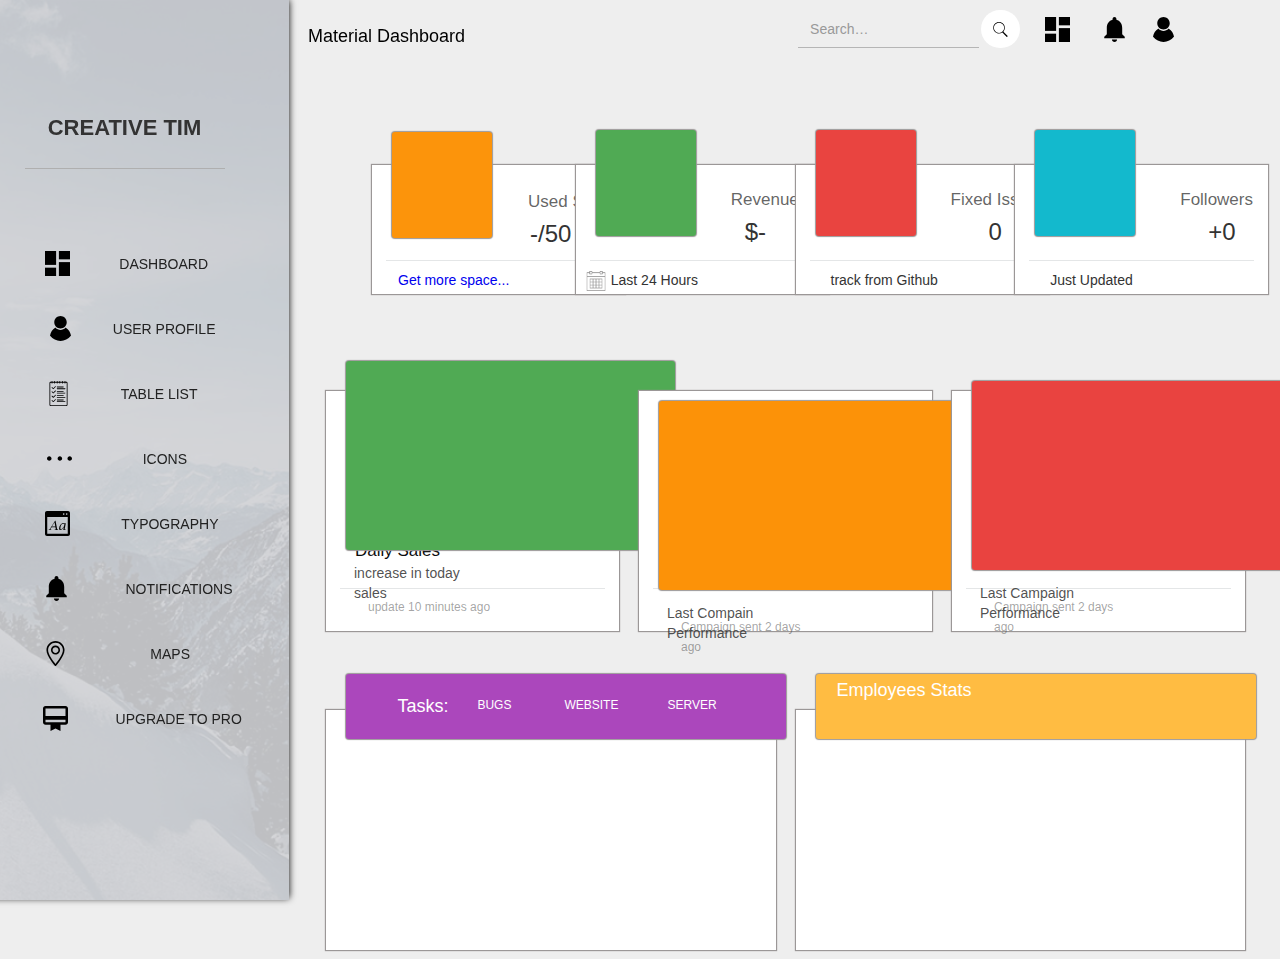
<file: index.html>
<!DOCTYPE html>
<!--  This site was created in Webflow. http://www.webflow.com  -->
<!--  Last Published: Thu Jul 12 2018 14:29:15 GMT+0000 (UTC)  -->
<html data-wf-page="5b44975a121900d828404466" data-wf-site="5b44975a12190017e9404465">
<head>
  <meta charset="utf-8">
  <title>Educator Dashborad Design(Umer)</title>
  <meta content="width=device-width, initial-scale=1" name="viewport">
  <meta content="Webflow" name="generator">
  <link href="css/normalize.css" rel="stylesheet" type="text/css">
  <link href="css/webflow.css" rel="stylesheet" type="text/css">
  <link href="css/educator-dashborad-design-umer.webflow.css" rel="stylesheet" type="text/css">
  <!-- [if lt IE 9]><script src="https://cdnjs.cloudflare.com/ajax/libs/html5shiv/3.7.3/html5shiv.min.js" type="text/javascript"></script><![endif] -->
  <script type="text/javascript">!function(o,c){var n=c.documentElement,t=" w-mod-";n.className+=t+"js",("ontouchstart"in o||o.DocumentTouch&&c instanceof DocumentTouch)&&(n.className+=t+"touch")}(window,document);</script>
  <link href="https://daks2k3a4ib2z.cloudfront.net/img/favicon.ico" rel="shortcut icon" type="image/x-icon">
  <link href="https://daks2k3a4ib2z.cloudfront.net/img/webclip.png" rel="apple-touch-icon">
</head>
<body class="body">
  <div data-collapse="medium" data-animation="default" data-duration="400" class="leftnavigation w-nav">
    <div class="div-block-9"></div>
    <div class="leftnavigation_container w-container">
      <div class="logo">
        <h1 class="heading">CREATIVE TIM</h1>
      </div>
      <div class="seperating_line"></div>
      <div class="leftnavigation_buttons">
        <div data-w-id="003eef98-09ac-cbaa-d7d0-0346cdd03b67" class="side-bar-naigation-button"><img src="images/565489.svg" width="25" height="25" class="image-9"><a href="#" data-w-id="3d31cf3d-5192-2024-0361-334b8a10713e" class="nav-link-2 w-nav-link">DASHBOARD</a></div>
        <div data-w-id="cab8a29b-97dd-ba0a-bc3d-603a0d245304" class="side-bar-naigation-button"><img src="images/44948.svg" width="25" height="25"><a href="#" data-w-id="cab8a29b-97dd-ba0a-bc3d-603a0d245306" class="nav-link-3 w-nav-link">USER PROFILE</a></div>
        <div data-w-id="a4c5a3f2-cc87-98c5-32f5-cec0be4a3feb" class="side-bar-naigation-button"><img src="images/114902.svg" width="25" height="25"><a href="#" data-w-id="a4c5a3f2-cc87-98c5-32f5-cec0be4a3fed" class="nav-link-4 w-nav-link">TABLE LIST</a></div>
        <div data-w-id="94018db4-81e0-d4cf-21c2-9dd5ea276432" class="side-bar-naigation-button"><img src="images/54076.svg" width="25" height="25" class="image-8"><a href="#" data-w-id="94018db4-81e0-d4cf-21c2-9dd5ea276434" class="nav-link w-nav-link">ICONS</a></div>
        <div data-w-id="cfb6ee51-7edb-85c4-9bc4-01d40a501506" class="side-bar-naigation-button"><img src="images/32159.svg" width="25" height="25"><a href="#" data-w-id="cfb6ee51-7edb-85c4-9bc4-01d40a501508" class="nav-link-5 w-nav-link">TYPOGRAPHY</a></div>
        <div data-w-id="76305f79-6208-3d34-b6dd-ab96241b88cf" class="side-bar-naigation-button"><img src="images/565422.svg" width="25" height="25"><a href="#" data-w-id="76305f79-6208-3d34-b6dd-ab96241b88d1" class="nav-link-7 w-nav-link">NOTIFICATIONS</a></div>
        <div data-w-id="63e21926-00b2-0eca-ebd3-04da38fa7f2f" class="side-bar-naigation-button"><img src="images/446075.svg" width="25" height="25"><a href="#" data-w-id="63e21926-00b2-0eca-ebd3-04da38fa7f31" class="nav-link-6 w-nav-link">MAPS</a></div>
        <div data-w-id="252ae5aa-5aac-d26a-d093-668013f6e9ce" class="side-bar-naigation-button"><img src="images/565479.svg" width="25" height="25"><a href="#" data-w-id="252ae5aa-5aac-d26a-d093-668013f6e9d0" class="nav-link-8 w-nav-link">UPGRADE TO PRO</a></div>
      </div>
    </div>
  </div>
  <div data-collapse="medium" data-animation="default" data-duration="400" class="navbar-2 w-nav">
    <div class="container-2 w-container"><a href="#" class="link-3">Material Dashboard</a>
      <div class="div-block-10">
        <form action="/search" class="search-2 w-form"><input type="search" class="search-input-2 w-input" maxlength="256" name="query" placeholder="Search…" id="search" required=""><input type="submit" value="          " class="search-button-2 w-button"></form>
        <div class="w-nav-button">
          <div class="w-icon-nav-menu"></div>
        </div>
        <nav role="navigation" class="nav-menu-2 w-nav-menu">
          <div class="div-block-11"><img src="images/565489.svg" width="25" height="25" class="image-12"><img src="images/565422.svg" width="25" height="25" class="image-11"><img src="images/44948.svg" width="25" height="25" class="image-13"></div>
        </nav>
      </div>
    </div>
  </div>
  <div class="section-2">
    <div class="row-2 w-row">
      <div class="column w-col w-col-3">
        <div class="div-block-14">
          <div class="div-block-15"></div><a href="#" class="link-4">Get more space...</a>
          <div class="usedspace_text">Used Space</div>
          <div class="text-block-2">-/50 GB</div>
          <div class="div-block-16"></div>
        </div>
      </div>
      <div class="w-col w-col-3">
        <div>
          <div class="revenue_div_block">
            <div class="div-block-15"></div>
            <div class="revenue_text">Revenue</div>
            <div class="dollar">$-</div>
            <div class="green-box"></div>
            <div class="text-block-3">Last 24 Hours</div><img src="images/calendar.png" width="20" height="20" class="image-14"></div>
        </div>
      </div>
      <div class="w-col w-col-3">
        <div>
          <div class="fixedissue_div_block">
            <div class="div-block-15"></div>
            <div class="revenue_text-copy">Fixed Issues</div>
            <div class="total_issues">0</div>
            <div class="red-box"></div>
            <div class="text-block-3">track from Github</div>
          </div>
        </div>
      </div>
      <div class="w-col w-col-3">
        <div>
          <div class="followers_div_block">
            <div class="div-block-15"></div>
            <div class="followers_text">Followers</div>
            <div class="total_issues">+0</div>
            <div class="blue-box"></div>
            <div class="text-block-3">Just Updated</div>
          </div>
        </div>
      </div>
    </div>
  </div>
  <div class="section-3">
    <div class="row-3 w-row">
      <div class="column-2 w-col w-col-4">
        <div class="daily_sales_graph_div">
          <div class="dailysales_horizonatl_line"></div>
          <div class="dailysales_text">Daily Sales</div>
          <div class="dailysale_updatetext7">update 10 minutes ago</div>
          <div class="dailysales_text_detail">increase in today sales</div>
          <div class="daily_graphy"></div>
        </div>
      </div>
      <div class="column-3 w-col w-col-4">
        <div class="daily_sales_graph_div">
          <div class="dailysales_horizonatl_line"></div>
          <div class="emailsubscription_text">Email Subscriptions</div>
          <div class="emailsubscription_updatetext">Campaign sent 2 days ago</div>
          <div class="dailysales_text_detail">Last Compain Performance</div>
          <div class="emailsubscription_graph"></div>
        </div>
      </div>
      <div class="column-4 w-col w-col-4">
        <div class="daily_sales_graph_div">
          <div class="dailysales_horizonatl_line"></div>
          <div class="completedtask_text">Completed Tasks</div>
          <div class="emailsubscription_updatetext">Campaign sent 2 days ago</div>
          <div class="completedtask_text_detail">Last Campaign Performance</div>
          <div class="completedtask_graph"></div>
        </div>
      </div>
    </div>
  </div>
  <div class="section-4">
    <div class="row-4 w-row">
      <div class="column-5 w-col w-col-6">
        <div class="task_deatil_div">
          <div class="task_deatil_bar">
            <h4 class="heading-3">Tasks:</h4>
            <div class="div-block-17"><a href="#" class="link-5 w-button">BUGS</a><a href="#" class="link-6 w-button">WEBSITE</a><a href="#" class="link-7 w-button">SERVER</a></div>
          </div>
        </div>
      </div>
      <div class="column-6 w-col w-col-6">
        <div class="employstats_detail">
          <div class="employstats_bar">
            <h4 class="heading-2">Employees Stats</h4>
          </div>
        </div>
      </div>
    </div>
  </div>
  <script src="https://code.jquery.com/jquery-3.3.1.min.js" type="text/javascript" integrity="sha256-FgpCb/KJQlLNfOu91ta32o/NMZxltwRo8QtmkMRdAu8=" crossorigin="anonymous"></script>
  <script src="js/webflow.js" type="text/javascript"></script>
  <!-- [if lte IE 9]><script src="https://cdnjs.cloudflare.com/ajax/libs/placeholders/3.0.2/placeholders.min.js"></script><![endif] -->
</body>
</html>
</file>
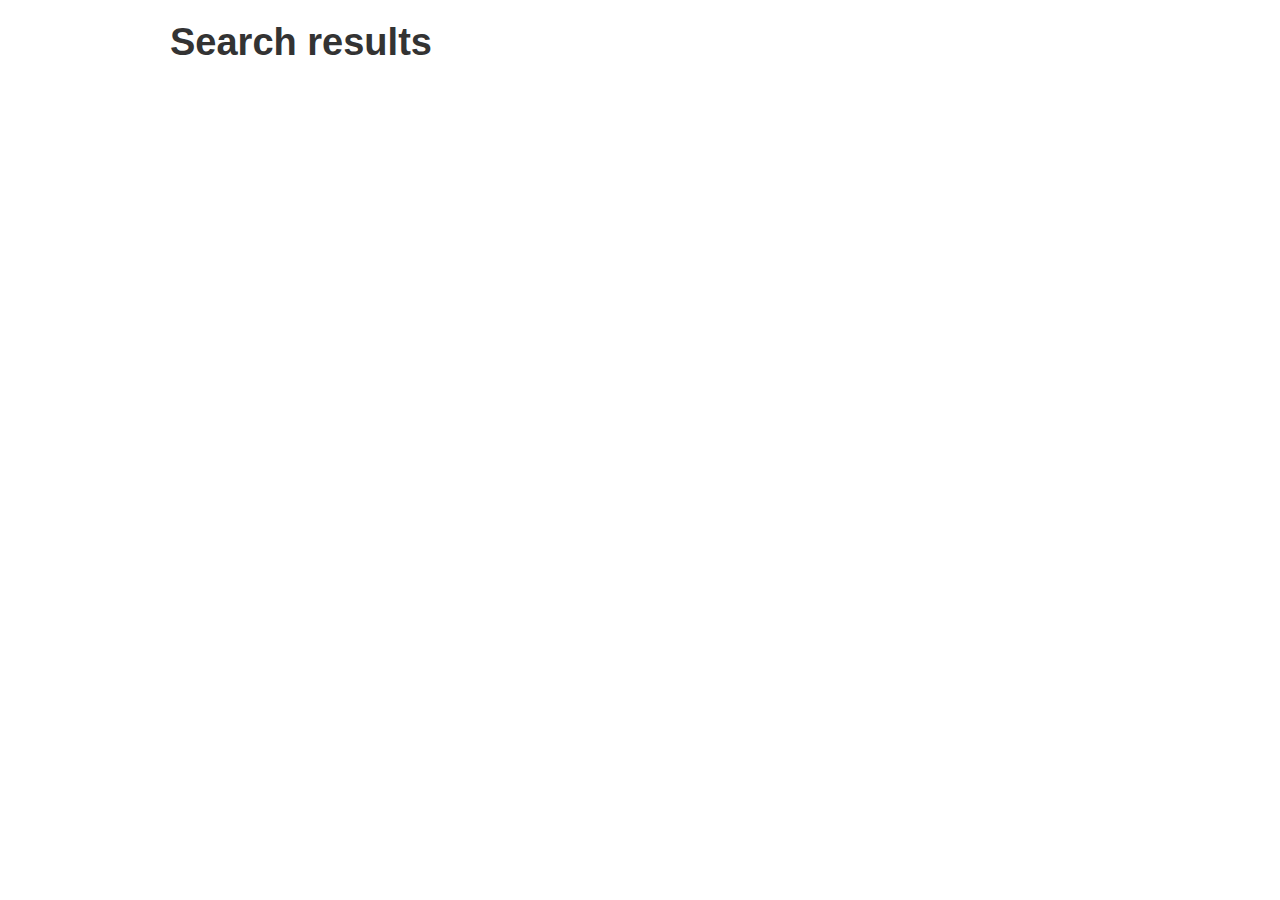
<file: search.html>
<!DOCTYPE html>
<!--  This site was created in Webflow. http://www.webflow.com  -->
<!--  Last Published: Thu Jul 12 2018 14:29:15 GMT+0000 (UTC)  -->
<html data-wf-page="5b44a07399b7881111d6e009" data-wf-site="5b44975a12190017e9404465">
<head>
  <meta charset="utf-8">
  <title>Search Results</title>
  <meta content="Search Results" property="og:title">
  <meta content="width=device-width, initial-scale=1" name="viewport">
  <meta content="Webflow" name="generator">
  <link href="css/normalize.css" rel="stylesheet" type="text/css">
  <link href="css/webflow.css" rel="stylesheet" type="text/css">
  <link href="css/educator-dashborad-design-umer.webflow.css" rel="stylesheet" type="text/css">
  <!-- [if lt IE 9]><script src="https://cdnjs.cloudflare.com/ajax/libs/html5shiv/3.7.3/html5shiv.min.js" type="text/javascript"></script><![endif] -->
  <script type="text/javascript">!function(o,c){var n=c.documentElement,t=" w-mod-";n.className+=t+"js",("ontouchstart"in o||o.DocumentTouch&&c instanceof DocumentTouch)&&(n.className+=t+"touch")}(window,document);</script>
  <link href="https://daks2k3a4ib2z.cloudfront.net/img/favicon.ico" rel="shortcut icon" type="image/x-icon">
  <link href="https://daks2k3a4ib2z.cloudfront.net/img/webclip.png" rel="apple-touch-icon">
</head>
<body>
  <div class="w-container">
    <h1>Search results</h1>
  </div>
  <script src="https://code.jquery.com/jquery-3.3.1.min.js" type="text/javascript" integrity="sha256-FgpCb/KJQlLNfOu91ta32o/NMZxltwRo8QtmkMRdAu8=" crossorigin="anonymous"></script>
  <script src="js/webflow.js" type="text/javascript"></script>
  <!-- [if lte IE 9]><script src="https://cdnjs.cloudflare.com/ajax/libs/placeholders/3.0.2/placeholders.min.js"></script><![endif] -->
</body>
</html>
</file>
<file: css/webflow.css>
@font-face {
  font-family: 'webflow-icons';
  src: url("[data-uri]") format('truetype');
  font-weight: normal;
  font-style: normal;
}
[class^="w-icon-"],
[class*=" w-icon-"] {
  /* use !important to prevent issues with browser extensions that change fonts */
  font-family: 'webflow-icons' !important;
  speak: none;
  font-style: normal;
  font-weight: normal;
  font-variant: normal;
  text-transform: none;
  line-height: 1;
  /* Better Font Rendering =========== */
  -webkit-font-smoothing: antialiased;
  -moz-osx-font-smoothing: grayscale;
}
.w-icon-slider-right:before {
  content: "\e600";
}
.w-icon-slider-left:before {
  content: "\e601";
}
.w-icon-nav-menu:before {
  content: "\e602";
}
.w-icon-arrow-down:before,
.w-icon-dropdown-toggle:before {
  content: "\e603";
}
.w-icon-file-upload-remove:before {
  content: "\e900";
}
* {
  -webkit-box-sizing: border-box;
  -moz-box-sizing: border-box;
  box-sizing: border-box;
}
html {
  height: 100%;
}
body {
  margin: 0;
  min-height: 100%;
  background-color: #fff;
  font-family: Arial, sans-serif;
  font-size: 14px;
  line-height: 20px;
  color: #333;
}
img {
  max-width: 100%;
  vertical-align: middle;
  display: inline-block;
}
html.w-mod-touch * {
  background-attachment: scroll !important;
}
.w-block {
  display: block;
}
.w-inline-block {
  max-width: 100%;
  display: inline-block;
}
.w-clearfix:before,
.w-clearfix:after {
  content: " ";
  display: table;
}
.w-clearfix:after {
  clear: both;
}
.w-hidden {
  display: none;
}
.w-button {
  display: inline-block;
  padding: 9px 15px;
  background-color: #3898EC;
  color: white;
  border: 0;
  line-height: inherit;
  text-decoration: none;
  cursor: pointer;
  border-radius: 0;
}
input.w-button {
  -webkit-appearance: button;
}
html[data-w-dynpage] [data-w-cloak] {
  color: transparent !important;
}
.w-webflow-badge,
.w-webflow-badge * {
  position: static;
  left: auto;
  top: auto;
  right: auto;
  bottom: auto;
  z-index: auto;
  display: block;
  visibility: visible;
  overflow: visible;
  overflow-x: visible;
  overflow-y: visible;
  box-sizing: border-box;
  width: auto;
  height: auto;
  max-height: none;
  max-width: none;
  min-height: 0;
  min-width: 0;
  margin: 0;
  padding: 0;
  float: none;
  clear: none;
  border: 0 none transparent;
  border-radius: 0;
  background: none;
  background-image: none;
  background-position: 0% 0%;
  background-size: auto auto;
  background-repeat: repeat;
  background-origin: padding-box;
  background-clip: border-box;
  background-attachment: scroll;
  background-color: transparent;
  box-shadow: none;
  opacity: 1.0;
  transform: none;
  transition: none;
  direction: ltr;
  font-family: inherit;
  font-weight: inherit;
  color: inherit;
  font-size: inherit;
  line-height: inherit;
  font-style: inherit;
  font-variant: inherit;
  text-align: inherit;
  letter-spacing: inherit;
  text-decoration: inherit;
  text-indent: 0;
  text-transform: inherit;
  list-style-type: disc;
  text-shadow: none;
  font-smoothing: auto;
  vertical-align: baseline;
  cursor: inherit;
  white-space: inherit;
  word-break: normal;
  word-spacing: normal;
  word-wrap: normal;
}
.w-webflow-badge {
  position: fixed !important;
  display: inline-block !important;
  visibility: visible !important;
  opacity: 1 !important;
  z-index: 2147483647 !important;
  top: auto !important;
  right: 12px !important;
  bottom: 12px !important;
  left: auto !important;
  color: #AAADB0 !important;
  background-color: #fff !important;
  border-radius: 3px !important;
  padding: 6px 8px 6px 6px !important;
  font-size: 12px !important;
  opacity: 1.0 !important;
  line-height: 14px !important;
  text-decoration: none !important;
  transform: none !important;
  margin: 0 !important;
  width: auto !important;
  height: auto !important;
  overflow: visible !important;
  white-space: nowrap;
  box-shadow: 0 0 0 1px rgba(0, 0, 0, 0.1), 0px 1px 3px rgba(0, 0, 0, 0.1);
}
.w-webflow-badge > img {
  display: inline-block !important;
  visibility: visible !important;
  opacity: 1 !important;
  vertical-align: middle !important;
}
h1,
h2,
h3,
h4,
h5,
h6 {
  font-weight: bold;
  margin-bottom: 10px;
}
h1 {
  font-size: 38px;
  line-height: 44px;
  margin-top: 20px;
}
h2 {
  font-size: 32px;
  line-height: 36px;
  margin-top: 20px;
}
h3 {
  font-size: 24px;
  line-height: 30px;
  margin-top: 20px;
}
h4 {
  font-size: 18px;
  line-height: 24px;
  margin-top: 10px;
}
h5 {
  font-size: 14px;
  line-height: 20px;
  margin-top: 10px;
}
h6 {
  font-size: 12px;
  line-height: 18px;
  margin-top: 10px;
}
p {
  margin-top: 0;
  margin-bottom: 10px;
}
blockquote {
  margin: 0 0 10px 0;
  padding: 10px 20px;
  border-left: 5px solid #E2E2E2;
  font-size: 18px;
  line-height: 22px;
}
figure {
  margin: 0;
  margin-bottom: 10px;
}
figcaption {
  margin-top: 5px;
  text-align: center;
}
ul,
ol {
  margin-top: 0px;
  margin-bottom: 10px;
  padding-left: 40px;
}
.w-list-unstyled {
  padding-left: 0;
  list-style: none;
}
.w-embed:before,
.w-embed:after {
  content: " ";
  display: table;
}
.w-embed:after {
  clear: both;
}
.w-video {
  width: 100%;
  position: relative;
  padding: 0;
}
.w-video iframe,
.w-video object,
.w-video embed {
  position: absolute;
  top: 0;
  left: 0;
  width: 100%;
  height: 100%;
}
fieldset {
  padding: 0;
  margin: 0;
  border: 0;
}
button,
html input[type="button"],
input[type="reset"] {
  border: 0;
  cursor: pointer;
  -webkit-appearance: button;
}
.w-form {
  margin: 0 0 15px;
}
.w-form-done {
  display: none;
  padding: 20px;
  text-align: center;
  background-color: #dddddd;
}
.w-form-fail {
  display: none;
  margin-top: 10px;
  padding: 10px;
  background-color: #ffdede;
}
label {
  display: block;
  margin-bottom: 5px;
  font-weight: bold;
}
.w-input,
.w-select {
  display: block;
  width: 100%;
  height: 38px;
  padding: 8px 12px;
  margin-bottom: 10px;
  font-size: 14px;
  line-height: 1.428571429;
  color: #333333;
  vertical-align: middle;
  background-color: #ffffff;
  border: 1px solid #cccccc;
}
.w-input:-moz-placeholder,
.w-select:-moz-placeholder {
  color: #999;
}
.w-input::-moz-placeholder,
.w-select::-moz-placeholder {
  color: #999;
  opacity: 1;
}
.w-input:-ms-input-placeholder,
.w-select:-ms-input-placeholder {
  color: #999;
}
.w-input::-webkit-input-placeholder,
.w-select::-webkit-input-placeholder {
  color: #999;
}
.w-input:focus,
.w-select:focus {
  border-color: #3898EC;
  outline: 0;
}
.w-input[disabled],
.w-select[disabled],
.w-input[readonly],
.w-select[readonly],
fieldset[disabled] .w-input,
fieldset[disabled] .w-select {
  cursor: not-allowed;
  background-color: #eeeeee;
}
textarea.w-input,
textarea.w-select {
  height: auto;
}
.w-select {
  background-image: -webkit-linear-gradient(white 0%, #f3f3f3 100%);
  background-image: linear-gradient(white 0%, #f3f3f3 100%);
}
.w-select[multiple] {
  height: auto;
}
.w-form-label {
  display: inline-block;
  cursor: pointer;
  font-weight: normal;
  margin-bottom: 0px;
}
.w-checkbox,
.w-radio {
  display: block;
  margin-bottom: 5px;
  padding-left: 20px;
}
.w-checkbox:before,
.w-radio:before,
.w-checkbox:after,
.w-radio:after {
  content: " ";
  display: table;
}
.w-checkbox:after,
.w-radio:after {
  clear: both;
}
.w-checkbox-input,
.w-radio-input {
  margin: 4px 0 0;
  margin-top: 1px \9;
  line-height: normal;
  float: left;
  margin-left: -20px;
}
.w-radio-input {
  margin-top: 3px;
}
.w-file-upload {
  display: block;
  margin-bottom: 10px;
}
.w-file-upload-input {
  width: 0.1px;
  height: 0.1px;
  opacity: 0;
  overflow: hidden;
  position: absolute;
  z-index: -100;
}
.w-file-upload-default,
.w-file-upload-uploading,
.w-file-upload-success {
  display: inline-block;
  color: #333333;
}
.w-file-upload-error {
  display: block;
  margin-top: 10px;
}
.w-file-upload-default.w-hidden,
.w-file-upload-uploading.w-hidden,
.w-file-upload-error.w-hidden,
.w-file-upload-success.w-hidden {
  display: none;
}
.w-file-upload-uploading-btn {
  display: inline-block;
  font-size: 14px;
  font-weight: normal;
  cursor: pointer;
  margin: 0;
  padding: 8px 12px 8px 40px;
  border: 1px solid #cccccc;
  background-color: #fafafa;
  background-image: url("[data-uri]");
  background-position: 12px 50%;
  background-size: 20px 20px;
  background-repeat: no-repeat;
}
.w-file-upload-file {
  display: flex;
  flex-grow: 1;
  justify-content: space-between;
  margin: 0;
  padding: 8px 9px 8px 11px;
  border: 1px solid #cccccc;
  background-color: #fafafa;
}
.w-file-upload-file-name {
  font-size: 14px;
  font-weight: normal;
  display: block;
}
.w-file-remove-link {
  margin-top: 3px;
  margin-left: 10px;
  width: auto;
  height: auto;
  padding: 3px;
  display: block;
  cursor: pointer;
}
.w-icon-file-upload-remove {
  margin: auto;
  font-size: 10px;
}
.w-file-upload-error-msg {
  display: inline-block;
  color: #ea384c;
  padding: 2px 0;
}
.w-file-upload-info {
  display: inline-block;
  line-height: 38px;
  padding: 0 12px;
}
.w-file-upload-label {
  display: inline-block;
  font-size: 14px;
  font-weight: normal;
  cursor: pointer;
  margin: 0;
  padding: 8px 12px 8px 40px;
  border: 1px solid #cccccc;
  background-color: #fafafa;
  background-image: url("[data-uri]");
  background-position: 12px 50%;
  background-size: 20px 20px;
  background-repeat: no-repeat;
}
.w-icon-file-upload {
  width: 20px;
  height: 20px;
  margin-right: 8px;
}
.w-icon-file-upload-svg {
  width: 100%;
  height: 100%;
}
.w-container {
  margin-left: auto;
  margin-right: auto;
  max-width: 940px;
}
.w-container:before,
.w-container:after {
  content: " ";
  display: table;
}
.w-container:after {
  clear: both;
}
.w-container .w-row {
  margin-left: -10px;
  margin-right: -10px;
}
.w-row:before,
.w-row:after {
  content: " ";
  display: table;
}
.w-row:after {
  clear: both;
}
.w-row .w-row {
  margin-left: 0;
  margin-right: 0;
}
.w-col {
  position: relative;
  float: left;
  width: 100%;
  min-height: 1px;
  padding-left: 10px;
  padding-right: 10px;
}
.w-col .w-col {
  padding-left: 0;
  padding-right: 0;
}
.w-col-1 {
  width: 8.33333333%;
}
.w-col-2 {
  width: 16.66666667%;
}
.w-col-3 {
  width: 25%;
}
.w-col-4 {
  width: 33.33333333%;
}
.w-col-5 {
  width: 41.66666667%;
}
.w-col-6 {
  width: 50%;
}
.w-col-7 {
  width: 58.33333333%;
}
.w-col-8 {
  width: 66.66666667%;
}
.w-col-9 {
  width: 75%;
}
.w-col-10 {
  width: 83.33333333%;
}
.w-col-11 {
  width: 91.66666667%;
}
.w-col-12 {
  width: 100%;
}
.w-hidden-main {
  display: none !important;
}
@media screen and (max-width: 991px) {
  .w-container {
    max-width: 728px;
  }
  .w-hidden-main {
    display: inherit !important;
  }
  .w-hidden-medium {
    display: none !important;
  }
  .w-col-medium-1 {
    width: 8.33333333%;
  }
  .w-col-medium-2 {
    width: 16.66666667%;
  }
  .w-col-medium-3 {
    width: 25%;
  }
  .w-col-medium-4 {
    width: 33.33333333%;
  }
  .w-col-medium-5 {
    width: 41.66666667%;
  }
  .w-col-medium-6 {
    width: 50%;
  }
  .w-col-medium-7 {
    width: 58.33333333%;
  }
  .w-col-medium-8 {
    width: 66.66666667%;
  }
  .w-col-medium-9 {
    width: 75%;
  }
  .w-col-medium-10 {
    width: 83.33333333%;
  }
  .w-col-medium-11 {
    width: 91.66666667%;
  }
  .w-col-medium-12 {
    width: 100%;
  }
  .w-col-stack {
    width: 100%;
    left: auto;
    right: auto;
  }
}
@media screen and (max-width: 767px) {
  .w-hidden-main {
    display: inherit !important;
  }
  .w-hidden-medium {
    display: inherit !important;
  }
  .w-hidden-small {
    display: none !important;
  }
  .w-row,
  .w-container .w-row {
    margin-left: 0;
    margin-right: 0;
  }
  .w-col {
    width: 100%;
    left: auto;
    right: auto;
  }
  .w-col-small-1 {
    width: 8.33333333%;
  }
  .w-col-small-2 {
    width: 16.66666667%;
  }
  .w-col-small-3 {
    width: 25%;
  }
  .w-col-small-4 {
    width: 33.33333333%;
  }
  .w-col-small-5 {
    width: 41.66666667%;
  }
  .w-col-small-6 {
    width: 50%;
  }
  .w-col-small-7 {
    width: 58.33333333%;
  }
  .w-col-small-8 {
    width: 66.66666667%;
  }
  .w-col-small-9 {
    width: 75%;
  }
  .w-col-small-10 {
    width: 83.33333333%;
  }
  .w-col-small-11 {
    width: 91.66666667%;
  }
  .w-col-small-12 {
    width: 100%;
  }
}
@media screen and (max-width: 479px) {
  .w-container {
    max-width: none;
  }
  .w-hidden-main {
    display: inherit !important;
  }
  .w-hidden-medium {
    display: inherit !important;
  }
  .w-hidden-small {
    display: inherit !important;
  }
  .w-hidden-tiny {
    display: none !important;
  }
  .w-col {
    width: 100%;
  }
  .w-col-tiny-1 {
    width: 8.33333333%;
  }
  .w-col-tiny-2 {
    width: 16.66666667%;
  }
  .w-col-tiny-3 {
    width: 25%;
  }
  .w-col-tiny-4 {
    width: 33.33333333%;
  }
  .w-col-tiny-5 {
    width: 41.66666667%;
  }
  .w-col-tiny-6 {
    width: 50%;
  }
  .w-col-tiny-7 {
    width: 58.33333333%;
  }
  .w-col-tiny-8 {
    width: 66.66666667%;
  }
  .w-col-tiny-9 {
    width: 75%;
  }
  .w-col-tiny-10 {
    width: 83.33333333%;
  }
  .w-col-tiny-11 {
    width: 91.66666667%;
  }
  .w-col-tiny-12 {
    width: 100%;
  }
}
.w-widget {
  position: relative;
}
.w-widget-map {
  width: 100%;
  height: 400px;
}
.w-widget-map label {
  width: auto;
  display: inline;
}
.w-widget-map img {
  max-width: inherit;
}
.w-widget-map .gm-style-iw {
  width: 90% !important;
  height: auto !important;
  top: 7px !important;
  left: 6% !important;
  display: inline;
  text-align: center;
  overflow: hidden;
}
.w-widget-map .gm-style-iw + div {
  display: none;
}
.w-widget-twitter {
  overflow: hidden;
}
.w-widget-twitter-count-shim {
  display: inline-block;
  vertical-align: top;
  position: relative;
  width: 28px;
  height: 20px;
  text-align: center;
  background: white;
  border: #758696 solid 1px;
  border-radius: 3px;
}
.w-widget-twitter-count-shim * {
  pointer-events: none;
  -webkit-user-select: none;
  -moz-user-select: none;
  -ms-user-select: none;
  user-select: none;
}
.w-widget-twitter-count-shim .w-widget-twitter-count-inner {
  position: relative;
  font-size: 15px;
  line-height: 12px;
  text-align: center;
  color: #999;
  font-family: serif;
}
.w-widget-twitter-count-shim .w-widget-twitter-count-clear {
  position: relative;
  display: block;
}
.w-widget-twitter-count-shim.w--large {
  width: 36px;
  height: 28px;
  margin-left: 7px;
}
.w-widget-twitter-count-shim.w--large .w-widget-twitter-count-inner {
  font-size: 18px;
  line-height: 18px;
}
.w-widget-twitter-count-shim:not(.w--vertical) {
  margin-left: 5px;
  margin-right: 8px;
}
.w-widget-twitter-count-shim:not(.w--vertical).w--large {
  margin-left: 6px;
}
.w-widget-twitter-count-shim:not(.w--vertical):before,
.w-widget-twitter-count-shim:not(.w--vertical):after {
  top: 50%;
  left: 0;
  border: solid transparent;
  content: " ";
  height: 0;
  width: 0;
  position: absolute;
  pointer-events: none;
}
.w-widget-twitter-count-shim:not(.w--vertical):before {
  border-color: rgba(117, 134, 150, 0);
  border-right-color: #5d6c7b;
  border-width: 4px;
  margin-left: -9px;
  margin-top: -4px;
}
.w-widget-twitter-count-shim:not(.w--vertical).w--large:before {
  border-width: 5px;
  margin-left: -10px;
  margin-top: -5px;
}
.w-widget-twitter-count-shim:not(.w--vertical):after {
  border-color: rgba(255, 255, 255, 0);
  border-right-color: white;
  border-width: 4px;
  margin-left: -8px;
  margin-top: -4px;
}
.w-widget-twitter-count-shim:not(.w--vertical).w--large:after {
  border-width: 5px;
  margin-left: -9px;
  margin-top: -5px;
}
.w-widget-twitter-count-shim.w--vertical {
  width: 61px;
  height: 33px;
  margin-bottom: 8px;
}
.w-widget-twitter-count-shim.w--vertical:before,
.w-widget-twitter-count-shim.w--vertical:after {
  top: 100%;
  left: 50%;
  border: solid transparent;
  content: " ";
  height: 0;
  width: 0;
  position: absolute;
  pointer-events: none;
}
.w-widget-twitter-count-shim.w--vertical:before {
  border-color: rgba(117, 134, 150, 0);
  border-top-color: #5d6c7b;
  border-width: 5px;
  margin-left: -5px;
}
.w-widget-twitter-count-shim.w--vertical:after {
  border-color: rgba(255, 255, 255, 0);
  border-top-color: white;
  border-width: 4px;
  margin-left: -4px;
}
.w-widget-twitter-count-shim.w--vertical .w-widget-twitter-count-inner {
  font-size: 18px;
  line-height: 22px;
}
.w-widget-twitter-count-shim.w--vertical.w--large {
  width: 76px;
}
.w-widget-gplus {
  overflow: hidden;
}
.w-background-video {
  position: relative;
  overflow: hidden;
  height: 500px;
  color: white;
}
.w-background-video > video {
  background-size: cover;
  background-position: 50% 50%;
  position: absolute;
  right: -100%;
  bottom: -100%;
  top: -100%;
  left: -100%;
  margin: auto;
  min-width: 100%;
  min-height: 100%;
  z-index: -100;
}
.w-background-video > video::-webkit-media-controls-start-playback-button {
  display: none !important;
  -webkit-appearance: none;
}
.w-slider {
  position: relative;
  height: 300px;
  text-align: center;
  background: #dddddd;
  clear: both;
  -webkit-tap-highlight-color: rgba(0, 0, 0, 0);
  tap-highlight-color: rgba(0, 0, 0, 0);
}
.w-slider-mask {
  position: relative;
  display: block;
  overflow: hidden;
  z-index: 1;
  left: 0;
  right: 0;
  height: 100%;
  white-space: nowrap;
}
.w-slide {
  position: relative;
  display: inline-block;
  vertical-align: top;
  width: 100%;
  height: 100%;
  white-space: normal;
  text-align: left;
}
.w-slider-nav {
  position: absolute;
  z-index: 2;
  top: auto;
  right: 0;
  bottom: 0;
  left: 0;
  margin: auto;
  padding-top: 10px;
  height: 40px;
  text-align: center;
  -webkit-tap-highlight-color: rgba(0, 0, 0, 0);
  tap-highlight-color: rgba(0, 0, 0, 0);
}
.w-slider-nav.w-round > div {
  border-radius: 100%;
}
.w-slider-nav.w-num > div {
  width: auto;
  height: auto;
  padding: 0.2em 0.5em;
  font-size: inherit;
  line-height: inherit;
}
.w-slider-nav.w-shadow > div {
  box-shadow: 0 0 3px rgba(51, 51, 51, 0.4);
}
.w-slider-nav-invert {
  color: #fff;
}
.w-slider-nav-invert > div {
  background-color: rgba(34, 34, 34, 0.4);
}
.w-slider-nav-invert > div.w-active {
  background-color: #222;
}
.w-slider-dot {
  position: relative;
  display: inline-block;
  width: 1em;
  height: 1em;
  background-color: rgba(255, 255, 255, 0.4);
  cursor: pointer;
  margin: 0 3px 0.5em;
  transition: background-color 100ms, color 100ms;
}
.w-slider-dot.w-active {
  background-color: #fff;
}
.w-slider-arrow-left,
.w-slider-arrow-right {
  position: absolute;
  width: 80px;
  top: 0;
  right: 0;
  bottom: 0;
  left: 0;
  margin: auto;
  cursor: pointer;
  overflow: hidden;
  color: white;
  font-size: 40px;
  -webkit-tap-highlight-color: rgba(0, 0, 0, 0);
  tap-highlight-color: rgba(0, 0, 0, 0);
  -webkit-user-select: none;
  -moz-user-select: none;
  -ms-user-select: none;
  user-select: none;
}
.w-slider-arrow-left [class^="w-icon-"],
.w-slider-arrow-right [class^="w-icon-"],
.w-slider-arrow-left [class*=" w-icon-"],
.w-slider-arrow-right [class*=" w-icon-"] {
  position: absolute;
}
.w-slider-arrow-left {
  z-index: 3;
  right: auto;
}
.w-slider-arrow-right {
  z-index: 4;
  left: auto;
}
.w-icon-slider-left,
.w-icon-slider-right {
  top: 0;
  right: 0;
  bottom: 0;
  left: 0;
  margin: auto;
  width: 1em;
  height: 1em;
}
.w-dropdown {
  display: inline-block;
  position: relative;
  text-align: left;
  margin-left: auto;
  margin-right: auto;
  z-index: 900;
}
.w-dropdown-btn,
.w-dropdown-toggle,
.w-dropdown-link {
  position: relative;
  vertical-align: top;
  text-decoration: none;
  color: #222222;
  padding: 20px;
  text-align: left;
  margin-left: auto;
  margin-right: auto;
  white-space: nowrap;
}
.w-dropdown-toggle {
  -webkit-user-select: none;
  -moz-user-select: none;
  -ms-user-select: none;
  user-select: none;
  display: inline-block;
  cursor: pointer;
  padding-right: 40px;
}
.w-icon-dropdown-toggle {
  position: absolute;
  top: 0;
  right: 0;
  bottom: 0;
  margin: auto;
  margin-right: 20px;
  width: 1em;
  height: 1em;
}
.w-dropdown-list {
  position: absolute;
  background: #dddddd;
  display: none;
  min-width: 100%;
}
.w-dropdown-list.w--open {
  display: block;
}
.w-dropdown-link {
  padding: 10px 20px;
  display: block;
  color: #222222;
}
.w-dropdown-link.w--current {
  color: #0082f3;
}
.w-nav[data-collapse="all"] .w-dropdown,
.w-nav[data-collapse="all"] .w-dropdown-toggle {
  display: block;
}
.w-nav[data-collapse="all"] .w-dropdown-list {
  position: static;
}
@media screen and (max-width: 991px) {
  .w-nav[data-collapse="medium"] .w-dropdown,
  .w-nav[data-collapse="medium"] .w-dropdown-toggle {
    display: block;
  }
  .w-nav[data-collapse="medium"] .w-dropdown-list {
    position: static;
  }
}
@media screen and (max-width: 767px) {
  .w-nav[data-collapse="small"] .w-dropdown,
  .w-nav[data-collapse="small"] .w-dropdown-toggle {
    display: block;
  }
  .w-nav[data-collapse="small"] .w-dropdown-list {
    position: static;
  }
  .w-nav-brand {
    padding-left: 10px;
  }
}
@media screen and (max-width: 479px) {
  .w-nav[data-collapse="tiny"] .w-dropdown,
  .w-nav[data-collapse="tiny"] .w-dropdown-toggle {
    display: block;
  }
  .w-nav[data-collapse="tiny"] .w-dropdown-list {
    position: static;
  }
}
/**
 * ## Note
 * Safari (on both iOS and OS X) does not handle viewport units (vh, vw) well.
 * For example percentage units do not work on descendants of elements that
 * have any dimensions expressed in viewport units. It also doesn’t handle them at
 * all in `calc()`.
 */
/**
 * Wrapper around all lightbox elements
 *
 * 1. Since the lightbox can receive focus, IE also gives it an outline.
 * 2. Fixes flickering on Chrome when a transition is in progress
 *    underneath the lightbox.
 */
.w-lightbox-backdrop {
  color: #000;
  cursor: auto;
  font-family: serif;
  font-size: medium;
  font-style: normal;
  font-variant: normal;
  font-weight: normal;
  letter-spacing: normal;
  line-height: normal;
  list-style: disc;
  text-align: start;
  text-indent: 0;
  text-shadow: none;
  text-transform: none;
  visibility: visible;
  white-space: normal;
  word-break: normal;
  word-spacing: normal;
  word-wrap: normal;
  position: fixed;
  top: 0;
  right: 0;
  bottom: 0;
  left: 0;
  color: #fff;
  font-family: "Helvetica Neue", Helvetica, Ubuntu, "Segoe UI", Verdana, sans-serif;
  font-size: 17px;
  line-height: 1.2;
  font-weight: 300;
  text-align: center;
  background: rgba(0, 0, 0, 0.9);
  z-index: 2000;
  outline: 0;
  /* 1 */
  opacity: 0;
  -webkit-user-select: none;
  -moz-user-select: none;
  -ms-user-select: none;
  -webkit-tap-highlight-color: transparent;
  -webkit-transform: translate(0, 0);
  /* 2 */
}
/**
 * Neat trick to bind the rubberband effect to our canvas instead of the whole
 * document on iOS. It also prevents a bug that causes the document underneath to scroll.
 */
.w-lightbox-backdrop,
.w-lightbox-container {
  height: 100%;
  overflow: auto;
  -webkit-overflow-scrolling: touch;
}
.w-lightbox-content {
  position: relative;
  height: 100vh;
  overflow: hidden;
}
.w-lightbox-view {
  position: absolute;
  width: 100vw;
  height: 100vh;
  opacity: 0;
}
.w-lightbox-view:before {
  content: "";
  height: 100vh;
}
/* .w-lightbox-content */
.w-lightbox-group,
.w-lightbox-group .w-lightbox-view,
.w-lightbox-group .w-lightbox-view:before {
  height: 86vh;
}
.w-lightbox-frame,
.w-lightbox-view:before {
  display: inline-block;
  vertical-align: middle;
}
/*
 * 1. Remove default margin set by user-agent on the <figure> element.
 */
.w-lightbox-figure {
  position: relative;
  margin: 0;
  /* 1 */
}
.w-lightbox-group .w-lightbox-figure {
  cursor: pointer;
}
/**
 * IE adds image dimensions as width and height attributes on the IMG tag,
 * but we need both width and height to be set to auto to enable scaling.
 */
.w-lightbox-img {
  width: auto;
  height: auto;
  max-width: none;
}
/**
 * 1. Reset if style is set by user on "All Images"
 */
.w-lightbox-image {
  display: block;
  float: none;
  /* 1 */
  max-width: 100vw;
  max-height: 100vh;
}
.w-lightbox-group .w-lightbox-image {
  max-height: 86vh;
}
.w-lightbox-caption {
  position: absolute;
  right: 0;
  bottom: 0;
  left: 0;
  padding: .5em 1em;
  background: rgba(0, 0, 0, 0.4);
  text-align: left;
  text-overflow: ellipsis;
  white-space: nowrap;
  overflow: hidden;
}
.w-lightbox-embed {
  position: absolute;
  top: 0;
  right: 0;
  bottom: 0;
  left: 0;
  width: 100%;
  height: 100%;
}
.w-lightbox-control {
  position: absolute;
  top: 0;
  width: 4em;
  background-size: 24px;
  background-repeat: no-repeat;
  background-position: center;
  cursor: pointer;
  -webkit-transition: all .3s;
  transition: all .3s;
}
.w-lightbox-left {
  display: none;
  bottom: 0;
  left: 0;
  /* <svg xmlns="http://www.w3.org/2000/svg" viewBox="-20 0 24 40" width="24" height="40"><g transform="rotate(45)"><path d="m0 0h5v23h23v5h-28z" opacity=".4"/><path d="m1 1h3v23h23v3h-26z" fill="#fff"/></g></svg> */
  background-image: url("[data-uri]");
}
.w-lightbox-right {
  display: none;
  right: 0;
  bottom: 0;
  /* <svg xmlns="http://www.w3.org/2000/svg" viewBox="-4 0 24 40" width="24" height="40"><g transform="rotate(45)"><path d="m0-0h28v28h-5v-23h-23z" opacity=".4"/><path d="m1 1h26v26h-3v-23h-23z" fill="#fff"/></g></svg> */
  background-image: url("[data-uri]");
}
/*
 * Without specifying the with and height inside the SVG, all versions of IE render the icon too small.
 * The bug does not seem to manifest itself if the elements are tall enough such as the above arrows.
 * (http://stackoverflow.com/questions/16092114/background-size-differs-in-internet-explorer)
 */
.w-lightbox-close {
  right: 0;
  height: 2.6em;
  /* <svg xmlns="http://www.w3.org/2000/svg" viewBox="-4 0 18 17" width="18" height="17"><g transform="rotate(45)"><path d="m0 0h7v-7h5v7h7v5h-7v7h-5v-7h-7z" opacity=".4"/><path d="m1 1h7v-7h3v7h7v3h-7v7h-3v-7h-7z" fill="#fff"/></g></svg> */
  background-image: url("[data-uri]");
  background-size: 18px;
}
/**
 * 1. All IE versions add extra space at the bottom without this.
 */
.w-lightbox-strip {
  position: absolute;
  bottom: 0;
  left: 0;
  right: 0;
  padding: 0 1vh;
  line-height: 0;
  /* 1 */
  white-space: nowrap;
  overflow-x: auto;
  overflow-y: hidden;
}
/*
 * 1. We use content-box to avoid having to do `width: calc(10vh + 2vw)`
 *    which doesn’t work in Safari anyway.
 * 2. Chrome renders images pixelated when switching to GPU. Making sure
 *    the parent is also rendered on the GPU (by setting translate3d for
 *    example) fixes this behavior.
 */
.w-lightbox-item {
  display: inline-block;
  width: 10vh;
  padding: 2vh 1vh;
  box-sizing: content-box;
  /* 1 */
  cursor: pointer;
  -webkit-transform: translate3d(0, 0, 0);
  /* 2 */
}
.w-lightbox-active {
  opacity: .3;
}
.w-lightbox-thumbnail {
  position: relative;
  height: 10vh;
  background: #222;
  overflow: hidden;
}
.w-lightbox-thumbnail-image {
  position: absolute;
  top: 0;
  left: 0;
}
.w-lightbox-thumbnail .w-lightbox-tall {
  top: 50%;
  width: 100%;
  -webkit-transform: translate(0, -50%);
  -ms-transform: translate(0, -50%);
  transform: translate(0, -50%);
}
.w-lightbox-thumbnail .w-lightbox-wide {
  left: 50%;
  height: 100%;
  -webkit-transform: translate(-50%, 0);
  -ms-transform: translate(-50%, 0);
  transform: translate(-50%, 0);
}
/*
 * Spinner
 *
 * Absolute pixel values are used to avoid rounding errors that would cause
 * the white spinning element to be misaligned with the track.
 */
.w-lightbox-spinner {
  position: absolute;
  top: 50%;
  left: 50%;
  box-sizing: border-box;
  width: 40px;
  height: 40px;
  margin-top: -20px;
  margin-left: -20px;
  border: 5px solid rgba(0, 0, 0, 0.4);
  border-radius: 50%;
  -webkit-animation: spin .8s infinite linear;
  animation: spin .8s infinite linear;
}
.w-lightbox-spinner:after {
  content: "";
  position: absolute;
  top: -4px;
  right: -4px;
  bottom: -4px;
  left: -4px;
  border: 3px solid transparent;
  border-bottom-color: #fff;
  border-radius: 50%;
}
/*
 * Utility classes
 */
.w-lightbox-hide {
  display: none;
}
.w-lightbox-noscroll {
  overflow: hidden;
}
@media (min-width: 768px) {
  .w-lightbox-content {
    height: 96vh;
    margin-top: 2vh;
  }
  .w-lightbox-view,
  .w-lightbox-view:before {
    height: 96vh;
  }
  /* .w-lightbox-content */
  .w-lightbox-group,
  .w-lightbox-group .w-lightbox-view,
  .w-lightbox-group .w-lightbox-view:before {
    height: 84vh;
  }
  .w-lightbox-image {
    max-width: 96vw;
    max-height: 96vh;
  }
  .w-lightbox-group .w-lightbox-image {
    max-width: 82.3vw;
    max-height: 84vh;
  }
  .w-lightbox-left,
  .w-lightbox-right {
    display: block;
    opacity: .5;
  }
  .w-lightbox-close {
    opacity: .8;
  }
  .w-lightbox-control:hover {
    opacity: 1;
  }
}
.w-lightbox-inactive,
.w-lightbox-inactive:hover {
  opacity: 0;
}
.w-richtext:before,
.w-richtext:after {
  content: " ";
  display: table;
}
.w-richtext:after {
  clear: both;
}
.w-richtext[contenteditable="true"]:before,
.w-richtext[contenteditable="true"]:after {
  white-space: initial;
}
.w-richtext ol,
.w-richtext ul {
  overflow: hidden;
}
.w-richtext .w-richtext-figure-selected.w-richtext-figure-type-video div:before,
.w-richtext .w-richtext-figure-selected[data-rt-type="video"] div:before {
  outline: 2px solid #2895f7;
}
.w-richtext .w-richtext-figure-selected.w-richtext-figure-type-image div,
.w-richtext .w-richtext-figure-selected[data-rt-type="image"] div {
  outline: 2px solid #2895f7;
}
.w-richtext figure.w-richtext-figure-type-video > div:before,
.w-richtext figure[data-rt-type="video"] > div:before {
  content: '';
  position: absolute;
  display: none;
  left: 0;
  top: 0;
  right: 0;
  bottom: 0;
  z-index: 1;
}
.w-richtext figure {
  position: relative;
  max-width: 60%;
}
.w-richtext figure > div:before {
  cursor: default!important;
}
.w-richtext figure img {
  width: 100%;
}
.w-richtext figure figcaption.w-richtext-figcaption-placeholder {
  opacity: 0.6;
}
.w-richtext figure div {
  /* fix incorrectly sized selection border in the data manager */
  font-size: 0px;
  color: transparent;
}
.w-richtext figure.w-richtext-figure-type-image,
.w-richtext figure[data-rt-type="image"] {
  display: table;
}
.w-richtext figure.w-richtext-figure-type-image > div,
.w-richtext figure[data-rt-type="image"] > div {
  display: inline-block;
}
.w-richtext figure.w-richtext-figure-type-image > figcaption,
.w-richtext figure[data-rt-type="image"] > figcaption {
  display: table-caption;
  caption-side: bottom;
}
.w-richtext figure.w-richtext-figure-type-video,
.w-richtext figure[data-rt-type="video"] {
  width: 60%;
  height: 0;
}
.w-richtext figure.w-richtext-figure-type-video iframe,
.w-richtext figure[data-rt-type="video"] iframe {
  position: absolute;
  top: 0;
  left: 0;
  width: 100%;
  height: 100%;
}
.w-richtext figure.w-richtext-figure-type-video > div,
.w-richtext figure[data-rt-type="video"] > div {
  width: 100%;
}
.w-richtext figure.w-richtext-align-center {
  margin-right: auto;
  margin-left: auto;
  clear: both;
}
.w-richtext figure.w-richtext-align-center.w-richtext-figure-type-image > div,
.w-richtext figure.w-richtext-align-center[data-rt-type="image"] > div {
  max-width: 100%;
}
.w-richtext figure.w-richtext-align-normal {
  clear: both;
}
.w-richtext figure.w-richtext-align-fullwidth {
  width: 100%;
  max-width: 100%;
  text-align: center;
  clear: both;
  display: block;
  margin-right: auto;
  margin-left: auto;
}
.w-richtext figure.w-richtext-align-fullwidth > div {
  display: inline-block;
  /* padding-bottom is used for aspect ratios in video figures
      we want the div to inherit that so hover/selection borders in the designer-canvas
      fit right*/
  padding-bottom: inherit;
}
.w-richtext figure.w-richtext-align-fullwidth > figcaption {
  display: block;
}
.w-richtext figure.w-richtext-align-floatleft {
  float: left;
  margin-right: 15px;
  clear: none;
}
.w-richtext figure.w-richtext-align-floatright {
  float: right;
  margin-left: 15px;
  clear: none;
}
.w-nav {
  position: relative;
  background: #dddddd;
  z-index: 1000;
}
.w-nav:before,
.w-nav:after {
  content: " ";
  display: table;
}
.w-nav:after {
  clear: both;
}
.w-nav-brand {
  position: relative;
  float: left;
  text-decoration: none;
  color: #333333;
}
.w-nav-link {
  position: relative;
  display: inline-block;
  vertical-align: top;
  text-decoration: none;
  color: #222222;
  padding: 20px;
  text-align: left;
  margin-left: auto;
  margin-right: auto;
}
.w-nav-link.w--current {
  color: #0082f3;
}
.w-nav-menu {
  position: relative;
  float: right;
}
.w--nav-menu-open {
  display: block !important;
  position: absolute;
  top: 100%;
  left: 0;
  right: 0;
  background: #C8C8C8;
  text-align: center;
  overflow: visible;
  min-width: 200px;
}
.w--nav-link-open {
  display: block;
  position: relative;
}
.w-nav-overlay {
  position: absolute;
  overflow: hidden;
  display: none;
  top: 100%;
  left: 0;
  right: 0;
  width: 100%;
}
.w-nav-overlay .w--nav-menu-open {
  top: 0;
}
.w-nav[data-animation="over-left"] .w-nav-overlay {
  width: auto;
}
.w-nav[data-animation="over-left"] .w-nav-overlay,
.w-nav[data-animation="over-left"] .w--nav-menu-open {
  right: auto;
  z-index: 1;
  top: 0;
}
.w-nav[data-animation="over-right"] .w-nav-overlay {
  width: auto;
}
.w-nav[data-animation="over-right"] .w-nav-overlay,
.w-nav[data-animation="over-right"] .w--nav-menu-open {
  left: auto;
  z-index: 1;
  top: 0;
}
.w-nav-button {
  position: relative;
  float: right;
  padding: 18px;
  font-size: 24px;
  display: none;
  cursor: pointer;
  -webkit-tap-highlight-color: rgba(0, 0, 0, 0);
  tap-highlight-color: rgba(0, 0, 0, 0);
  -webkit-user-select: none;
  -moz-user-select: none;
  -ms-user-select: none;
  user-select: none;
}
.w-nav-button.w--open {
  background-color: #C8C8C8;
  color: white;
}
.w-nav[data-collapse="all"] .w-nav-menu {
  display: none;
}
.w-nav[data-collapse="all"] .w-nav-button {
  display: block;
}
@media screen and (max-width: 991px) {
  .w-nav[data-collapse="medium"] .w-nav-menu {
    display: none;
  }
  .w-nav[data-collapse="medium"] .w-nav-button {
    display: block;
  }
}
@media screen and (max-width: 767px) {
  .w-nav[data-collapse="small"] .w-nav-menu {
    display: none;
  }
  .w-nav[data-collapse="small"] .w-nav-button {
    display: block;
  }
  .w-nav-brand {
    padding-left: 10px;
  }
}
@media screen and (max-width: 479px) {
  .w-nav[data-collapse="tiny"] .w-nav-menu {
    display: none;
  }
  .w-nav[data-collapse="tiny"] .w-nav-button {
    display: block;
  }
}
.w-tabs {
  position: relative;
}
.w-tabs:before,
.w-tabs:after {
  content: " ";
  display: table;
}
.w-tabs:after {
  clear: both;
}
.w-tab-menu {
  position: relative;
}
.w-tab-link {
  position: relative;
  display: inline-block;
  vertical-align: top;
  text-decoration: none;
  padding: 9px 30px;
  text-align: left;
  cursor: pointer;
  color: #222222;
  background-color: #dddddd;
}
.w-tab-link.w--current {
  background-color: #C8C8C8;
}
.w-tab-content {
  position: relative;
  display: block;
  overflow: hidden;
}
.w-tab-pane {
  position: relative;
  display: none;
}
.w--tab-active {
  display: block;
}
@media screen and (max-width: 479px) {
  .w-tab-link {
    display: block;
  }
}
.w-ix-emptyfix:after {
  content: "";
}
@keyframes spin {
  0% {
    transform: rotate(0deg);
  }
  100% {
    transform: rotate(360deg);
  }
}
.w-dyn-empty {
  padding: 10px;
  background-color: #dddddd;
}
.w-dyn-bind-empty {
  display: none !important;
}
.w-condition-invisible {
  display: none !important;
}
</file>
<file: css/educator-dashborad-design-umer.webflow.css>
.body {
  border-bottom-color: rgba(0, 0, 0, .62);
  background-color: #eee;
}

.left_navigation {
  position: fixed;
  left: 0px;
  top: 0px;
  right: 470px;
  bottom: 0px;
  width: 265px;
  height: 100%;
  background-color: #5785a5;
}

.div-block {
  height: 100%;
  background-color: #be186e;
}

.leftnavigation {
  position: absolute;
  left: 0px;
  top: 0px;
  right: 470px;
  bottom: 0px;
  display: -webkit-box;
  display: -webkit-flex;
  display: -ms-flexbox;
  display: flex;
  width: 329px;
  height: 100%;
  margin-right: -40px;
  margin-left: -40px;
  -webkit-box-orient: vertical;
  -webkit-box-direction: normal;
  -webkit-flex-direction: column;
  -ms-flex-direction: column;
  flex-direction: column;
  -webkit-box-pack: center;
  -webkit-justify-content: center;
  -ms-flex-pack: center;
  justify-content: center;
  -webkit-box-align: center;
  -webkit-align-items: center;
  -ms-flex-align: center;
  align-items: center;
  border: 1px none #000;
  background-color: rgba(60, 72, 88, .17);
  box-shadow: 1px -1px 7px -1px #000;
  opacity: 1;
  -webkit-transform: scale3d(1, 1, 1.3);
  transform: scale3d(1, 1, 1.3);
  text-align: left;
  -webkit-transform-style: preserve-3d;
  transform-style: preserve-3d;
}

.content {
  height: 100%;
  margin-top: 0px;
  margin-left: 329px;
  padding-top: 0px;
  padding-bottom: 0px;
  padding-left: 0px;
  background-color: #1077bd;
}

.nav_bar {
  height: 100%;
  background-color: #000;
}

.div-block-2 {
  position: relative;
  top: 40%;
  bottom: -228.4px;
  margin-bottom: 155px;
}

.dashboard_heading {
  position: relative;
  top: -32px;
  right: -34px;
  color: #646464;
  font-size: 19px;
  text-decoration: none;
}

.container {
  margin-top: 11px;
  margin-bottom: -10px;
  margin-left: 259.5px;
  padding-top: 0px;
}

.div-block-3 {
  position: relative;
  left: -71px;
  display: -webkit-box;
  display: -webkit-flex;
  display: -ms-flexbox;
  display: flex;
  margin-right: 300px;
  padding-left: 0px;
  -webkit-box-orient: horizontal;
  -webkit-box-direction: normal;
  -webkit-flex-direction: row;
  -ms-flex-direction: row;
  flex-direction: row;
  -webkit-box-pack: center;
  -webkit-justify-content: center;
  -ms-flex-pack: center;
  justify-content: center;
  -webkit-box-align: center;
  -webkit-align-items: center;
  -ms-flex-align: center;
  align-items: center;
}

.search {
  display: -webkit-box;
  display: -webkit-flex;
  display: -ms-flexbox;
  display: flex;
  -webkit-box-orient: horizontal;
  -webkit-box-direction: normal;
  -webkit-flex-direction: row;
  -ms-flex-direction: row;
  flex-direction: row;
  -webkit-box-pack: center;
  -webkit-justify-content: center;
  -ms-flex-pack: center;
  justify-content: center;
}

.search-button {
  margin-top: 0px;
  margin-right: -5px;
  margin-bottom: 0px;
  padding-right: 1px;
  padding-bottom: 9px;
  padding-left: 3px;
  border-radius: 91px;
  background-color: #fff;
  text-align: left;
}

.search-input {
  border-style: none none solid;
  border-bottom-width: 1px;
  border-bottom-color: #161313;
  background-color: #ddd;
}

.div-block-4 {
  position: relative;
  left: 32px;
  margin-right: -389px;
  margin-left: 8px;
}

.link2 {
  margin-right: 18px;
  margin-left: 18px;
}

.section {
  position: fixed;
  top: 0px;
  right: 0px;
  bottom: 0px;
}

.leftnavigation_container {
  position: relative;
  top: -19px;
  display: -webkit-box;
  display: -webkit-flex;
  display: -ms-flexbox;
  display: flex;
  margin-top: -50px;
  margin-bottom: -50px;
  padding-top: 0px;
  padding-bottom: 0px;
  -webkit-box-orient: vertical;
  -webkit-box-direction: normal;
  -webkit-flex-direction: column;
  -ms-flex-direction: column;
  flex-direction: column;
  -webkit-box-pack: center;
  -webkit-justify-content: center;
  -ms-flex-pack: center;
  justify-content: center;
  -webkit-box-align: center;
  -webkit-align-items: center;
  -ms-flex-align: center;
  align-items: center;
}

.nav-menu {
  display: -webkit-box;
  display: -webkit-flex;
  display: -ms-flexbox;
  display: flex;
  -webkit-box-orient: vertical;
  -webkit-box-direction: normal;
  -webkit-flex-direction: column;
  -ms-flex-direction: column;
  flex-direction: column;
  -webkit-box-pack: center;
  -webkit-justify-content: center;
  -ms-flex-pack: center;
  justify-content: center;
}

.brand {
  margin-bottom: 56px;
}

.div-block-5 {
  position: static;
  display: -webkit-box;
  display: -webkit-flex;
  display: -ms-flexbox;
  display: flex;
  -webkit-box-pack: center;
  -webkit-justify-content: center;
  -ms-flex-pack: center;
  justify-content: center;
}

.div-block-6 {
  height: 20px;
}

.logo {
  margin-top: 69px;
  margin-bottom: -31px;
}

.div-block-8 {
  display: -webkit-box;
  display: -webkit-flex;
  display: -ms-flexbox;
  display: flex;
  margin-top: 177px;
  margin-bottom: 0px;
  padding-top: 0px;
  padding-bottom: 0px;
  -webkit-box-orient: vertical;
  -webkit-box-direction: normal;
  -webkit-flex-direction: column;
  -ms-flex-direction: column;
  flex-direction: column;
  -webkit-box-pack: center;
  -webkit-justify-content: center;
  -ms-flex-pack: center;
  justify-content: center;
  -webkit-box-align: center;
  -webkit-align-items: center;
  -ms-flex-align: center;
  align-items: center;
}

.image {
  margin-top: -177px;
  margin-bottom: 33px;
  padding: 0px;
}

.image-2 {
  margin-bottom: 24px;
  padding-bottom: 0px;
}

.image-3 {
  margin-bottom: 24px;
}

.image-4 {
  margin-bottom: 26px;
}

.image-5 {
  margin-bottom: 27px;
}

.image-6 {
  margin-bottom: 22px;
}

.image-7 {
  margin-bottom: 27px;
}

.side-bar-naigation-button {
  display: -webkit-box;
  display: -webkit-flex;
  display: -ms-flexbox;
  display: flex;
  width: 250px;
  margin: -6px -44px 10px 2px;
  padding-top: 1px;
  padding-right: 31px;
  padding-left: 0px;
  -webkit-box-pack: center;
  -webkit-justify-content: center;
  -ms-flex-pack: center;
  justify-content: center;
  -webkit-box-align: center;
  -webkit-align-items: center;
  -ms-flex-align: center;
  align-items: center;
  background-color: transparent;
  -webkit-transition: background-color 500ms ease, font-size 300ms ease;
  transition: background-color 500ms ease, font-size 300ms ease;
}

.side-bar-naigation-button:hover {
  border-radius: 9px;
  background-color: hsla(0, 2%, 76%, .67);
  font-size: 14px;
  font-weight: 400;
}

.side-bar-naigation-button:active {
  background-color: transparent;
}

.side-bar-naigation-button.dashboard {
  margin-right: 10px;
  margin-left: 10px;
}

.side-bar-naigation-button.on_click:active {
  background-color: rgba(142, 11, 204, 0);
  color: #fff;
  text-shadow: none;
}

.image-8 {
  margin-left: -59px;
}

.nav-link {
  margin-right: -85px;
  margin-left: 14.656000000000006px;
  padding-right: 56px;
  padding-left: 56px;
}

.image-9 {
  padding-left: 0px;
}

.nav-link-2 {
  margin-right: -27px;
  margin-left: 11.3125px;
  padding-right: 38px;
  padding-left: 38px;
}

.nav-link-3 {
  margin-right: -32px;
  margin-left: 7.296900000000001px;
  padding-right: 33px;
  padding-left: 33px;
}

.nav-link-4 {
  margin-right: -19px;
  margin-left: 10.218800000000002px;
  padding-right: 40px;
  padding-left: 40px;
}

.nav-link-5 {
  margin-right: -36px;
  margin-left: 14.75px;
  padding-right: 37px;
  padding-left: 37px;
}

.nav-link-6 {
  margin-right: -25px;
  margin-left: 26.3125px;
  padding-right: 56px;
  padding-left: 56px;
}

.nav-link-7 {
  margin-right: -43px;
  margin-left: 25.9219px;
  padding-right: 31px;
  padding-left: 31px;
}

.nav-link-8 {
  margin-right: -47px;
  margin-left: 21.4531px;
  padding-right: 26px;
  padding-left: 26px;
}

.heading {
  font-size: 22px;
}

.seperating_line {
  width: 200px;
  height: 1px;
  margin-top: 39px;
  margin-bottom: 156px;
  padding-bottom: 0px;
  background-color: #afafaf;
}

.leftnavigation_buttons {
  position: relative;
  top: -87px;
  display: -webkit-box;
  display: -webkit-flex;
  display: -ms-flexbox;
  display: flex;
  margin-top: 1px;
  -webkit-box-orient: vertical;
  -webkit-box-direction: normal;
  -webkit-flex-direction: column;
  -ms-flex-direction: column;
  flex-direction: column;
  -webkit-box-pack: center;
  -webkit-justify-content: center;
  -ms-flex-pack: center;
  justify-content: center;
  -webkit-box-align: center;
  -webkit-align-items: center;
  -ms-flex-align: center;
  align-items: center;
}

.leftnavigation_buttons:active {
  background-color: transparent;
}

.navbar {
  margin-left: -38px;
}

.div-block-9 {
  position: absolute;
  width: 329px;
  height: 100%;
  background-image: url('../images/sidebar-1.jpg');
  background-position: 50% 50%;
  background-size: cover;
  opacity: 0.09;
}

.link-2 {
  margin-right: 8px;
  margin-left: 8px;
  padding-right: 0px;
  padding-left: 0px;
}

.navbar-2 {
  margin-left: 292px;
  background-color: transparent;
}

.search-2 {
  display: -webkit-box;
  display: -webkit-flex;
  display: -ms-flexbox;
  display: flex;
  margin-top: 10px;
  margin-bottom: 8px;
  margin-left: 460px;
  -webkit-box-pack: center;
  -webkit-justify-content: center;
  -ms-flex-pack: center;
  justify-content: center;
}

.search-input-2 {
  margin-top: 1px;
  margin-left: -65px;
  border-style: none none solid;
  border-width: 1px;
  border-color: rgba(0, 0, 0, .24);
  background-color: #eee;
}

.search-button-2 {
  margin: 1px 0px 16px 2px;
  padding-right: 0px;
  padding-left: 0px;
  border-radius: 122px;
  background-color: #fff;
  background-image: url('../images/54527.svg');
  background-position: 50% 50%;
  background-size: 15px 15px;
  background-repeat: no-repeat;
}

.link-3 {
  position: relative;
  right: -16px;
  bottom: -26px;
  color: #000;
  font-size: 18px;
  text-decoration: none;
}

.div-block-10 {
  display: -webkit-box;
  display: -webkit-flex;
  display: -ms-flexbox;
  display: flex;
  margin-top: -22px;
  -webkit-box-pack: center;
  -webkit-justify-content: center;
  -ms-flex-pack: center;
  justify-content: center;
  background-color: transparent;
}

.nav-menu-2 {
  display: -webkit-box;
  display: -webkit-flex;
  display: -ms-flexbox;
  display: flex;
  margin-bottom: 18px;
  -webkit-box-pack: center;
  -webkit-justify-content: center;
  -ms-flex-pack: center;
  justify-content: center;
  -webkit-box-align: center;
  -webkit-align-items: center;
  -ms-flex-align: center;
  align-items: center;
}

.navbar_button {
  background-image: url('../images/44948.svg');
  background-position: 50% 50%;
  background-size: cover;
}

.image-10 {
  background-color: #fff;
}

.div-block-11 {
  display: -webkit-box;
  display: -webkit-flex;
  display: -ms-flexbox;
  display: flex;
  margin-top: 5px;
  -webkit-box-pack: center;
  -webkit-justify-content: center;
  -ms-flex-pack: center;
  justify-content: center;
  -webkit-box-align: center;
  -webkit-align-items: center;
  -ms-flex-align: center;
  align-items: center;
}

.image-11 {
  margin-right: 19px;
  margin-left: 19px;
  padding-right: 0px;
  padding-left: 0px;
}

.image-12 {
  margin-right: 13px;
  margin-left: 13px;
}

.image-13 {
  margin-right: 5px;
  margin-left: 5px;
}

.container-2 {
  max-width: 100%;
  padding-right: 0px;
  background-color: transparent;
  color: #333;
}

.div-block-12 {
  margin-left: 289px;
}

.dashboard_section {
  height: 90vh;
  margin-top: 1px;
  margin-left: 291px;
  padding-right: 1px;
}

.stats_div {
  display: -webkit-box;
  display: -webkit-flex;
  display: -ms-flexbox;
  display: flex;
  -webkit-box-pack: center;
  -webkit-justify-content: center;
  -ms-flex-pack: center;
  justify-content: center;
  -webkit-box-align: center;
  -webkit-align-items: center;
  -ms-flex-align: center;
  align-items: center;
  color: #3c4858;
}

.section-2 {
  margin-left: 291px;
  padding-top: 1px;
  padding-bottom: 1px;
}

.row {
  margin-top: 22px;
}

.div-block-13 {
  padding-bottom: 103px;
}

.row-2 {
  margin-top: 63px;
  padding: 28px 55px;
}

.div-block-14 {
  width: 253px;
  height: 129px;
  padding-bottom: 1px;
  background-color: #fff;
  box-shadow: 0 0 1px 1px #9b9797;
}

.div-block-14.pading_div {
  height: 129px;
  padding-top: 0px;
  padding-bottom: 0px;
}

.div-block-15 {
  position: relative;
  bottom: -95px;
  margin-top: 1px;
  margin-right: 14px;
  margin-left: 14px;
  padding-bottom: 1px;
  background-color: #e4e6e7;
}

.div-block-16 {
  position: relative;
  left: -59px;
  top: -89px;
  bottom: -33px;
  width: 100px;
  height: 80px;
  margin: -27px 79px;
  padding-top: 53px;
  padding-bottom: 53px;
  border-radius: 3px;
  background-color: #fc940b;
  box-shadow: 0 0 1px 1px #9b9797;
  font-size: 21px;
}

.div-block-16.extra {
  top: -68px;
}

.link-4 {
  position: relative;
  right: -26px;
  bottom: -104px;
  padding-bottom: 0px;
  text-decoration: none;
}

.usedspace_text {
  position: relative;
  top: 2px;
  margin-top: 4px;
  margin-left: 156px;
  color: rgba(51, 51, 51, .76);
  font-size: 17px;
}

.text-block-2 {
  position: relative;
  top: -4px;
  margin-top: 18px;
  margin-left: 158px;
  font-size: 24px;
  font-weight: 400;
}

.column {
  padding-left: 26px;
}

.text-block-3 {
  position: relative;
  left: -29px;
  top: -28px;
  margin-right: 64px;
  margin-left: 64px;
}

.image-14 {
  position: relative;
  top: -48px;
  right: -10px;
}

.revenue_div_block {
  width: 253px;
  height: 129px;
  padding-bottom: 1px;
  background-color: #fff;
  box-shadow: 0 0 1px 1px #9b9797;
}

.revenue_div_block.pading_div {
  height: 129px;
  padding-top: 0px;
  padding-bottom: 0px;
}

.revenue_text {
  position: relative;
  top: 2px;
  margin-top: 22px;
  margin-left: 155px;
  color: rgba(51, 51, 51, .76);
  font-size: 17px;
}

.green-box {
  position: relative;
  left: -59px;
  top: -89px;
  bottom: -33px;
  width: 100px;
  height: 80px;
  margin: -27px 79px;
  padding-top: 53px;
  padding-bottom: 53px;
  border-radius: 3px;
  background-color: #50aa54;
  box-shadow: 0 0 1px 1px #9b9797;
  font-size: 21px;
}

.green-box.extra {
  top: -68px;
}

.dollar {
  position: relative;
  top: -4px;
  margin-top: 18px;
  margin-left: 169px;
  font-size: 24px;
  font-weight: 400;
}

.revenue_text-copy {
  position: relative;
  top: 2px;
  margin-top: 22px;
  margin-left: 155px;
  color: rgba(51, 51, 51, .76);
  font-size: 17px;
}

.total_issues {
  position: relative;
  top: -4px;
  margin-top: 18px;
  margin-left: 193px;
  font-size: 24px;
  font-weight: 400;
}

.detail {
  position: relative;
  left: -29px;
  top: -28px;
  margin-right: 64px;
  margin-left: 64px;
}

.red-box {
  position: relative;
  left: -59px;
  top: -89px;
  bottom: -33px;
  width: 100px;
  height: 80px;
  margin: -27px 79px;
  padding-top: 53px;
  padding-bottom: 53px;
  border-radius: 3px;
  background-color: #e94440;
  box-shadow: 0 0 1px 1px #9b9797;
  font-size: 21px;
}

.red-box.extra {
  top: -68px;
}

.fixedissue_div_block {
  width: 253px;
  height: 129px;
  padding-bottom: 1px;
  background-color: #fff;
  box-shadow: 0 0 1px 1px #9b9797;
}

.fixedissue_div_block.pading_div {
  height: 129px;
  padding-top: 0px;
  padding-bottom: 0px;
}

.followers_div_block {
  width: 253px;
  height: 129px;
  padding-bottom: 1px;
  background-color: #fff;
  box-shadow: 0 0 1px 1px #9b9797;
}

.followers_div_block.pading_div {
  height: 129px;
  padding-top: 0px;
  padding-bottom: 0px;
}

.followers_text {
  position: relative;
  top: 2px;
  margin-top: 22px;
  margin-left: 165px;
  color: rgba(51, 51, 51, .76);
  font-size: 17px;
}

.blue-box {
  position: relative;
  left: -59px;
  top: -89px;
  bottom: -33px;
  width: 100px;
  height: 80px;
  margin: -27px 79px;
  padding-top: 53px;
  padding-bottom: 53px;
  border-radius: 3px;
  background-color: #13b9cd;
  box-shadow: 0 0 1px 1px #9b9797;
  font-size: 21px;
}

.blue-box.extra {
  top: -68px;
}

.section-3 {
  margin-left: 291px;
}

.row-3 {
  padding-right: 25px;
  padding-bottom: 0px;
  padding-left: 25px;
}

.daily_sales_graph_div {
  position: relative;
  top: 31px;
  width: 370px;
  height: 240px;
  min-width: 100px;
  margin-top: 37px;
  padding-right: 0px;
  padding-bottom: 1px;
  background-color: #fff;
  box-shadow: 0 0 1px 1px #9b9797;
}

.daily_sales_graph_div.pading_div {
  height: 129px;
  padding-top: 0px;
  padding-bottom: 0px;
}

.daily_graphy {
  position: relative;
  left: -59px;
  top: -89px;
  bottom: -33px;
  width: 329px;
  height: 189px;
  min-width: 80px;
  margin: -27px 79px;
  padding-top: 53px;
  padding-bottom: 53px;
  border-radius: 3px;
  background-color: #50aa54;
  box-shadow: 0 0 1px 1px #9b9797;
  font-size: 21px;
}

.daily_graphy.extra {
  top: -68px;
}

.dailysales_horizonatl_line {
  position: relative;
  bottom: -196px;
  margin-top: 1px;
  margin-right: 14px;
  margin-left: 14px;
  padding-bottom: 1px;
  background-color: #e4e6e7;
}

.dailysales_text {
  position: relative;
  left: -127px;
  top: 144px;
  bottom: 0px;
  margin-top: 4px;
  margin-left: 156px;
  color: #0c0c0c;
  font-size: 17px;
}

.column-2 {
  display: -webkit-box;
  display: -webkit-flex;
  display: -ms-flexbox;
  display: flex;
  padding-bottom: 42px;
  -webkit-box-orient: horizontal;
  -webkit-box-direction: normal;
  -webkit-flex-direction: row;
  -ms-flex-direction: row;
  flex-direction: row;
  -webkit-box-pack: center;
  -webkit-justify-content: center;
  -ms-flex-pack: center;
  justify-content: center;
  -webkit-box-align: center;
  -webkit-align-items: center;
  -ms-flex-align: center;
  align-items: center;
}

.dailysales_text_detail {
  position: relative;
  left: -130px;
  top: 126px;
  margin-top: 0px;
  margin-left: 158px;
  color: rgba(51, 51, 51, .86);
  font-size: 14px;
  font-weight: 400;
}

.dailysale {
  position: relative;
  left: -130px;
  top: 126px;
  margin-top: 0px;
  margin-left: 158px;
  color: rgba(51, 51, 51, .86);
  font-size: 14px;
  font-weight: 400;
}

.dailysale_updatetext7 {
  position: relative;
  left: -116px;
  top: 180px;
  margin-top: 0px;
  margin-left: 158px;
  color: rgba(51, 51, 51, .45);
  font-size: 12px;
  font-weight: 400;
}

.column-3 {
  display: -webkit-box;
  display: -webkit-flex;
  display: -ms-flexbox;
  display: flex;
  padding-bottom: 42px;
  -webkit-box-pack: center;
  -webkit-justify-content: center;
  -ms-flex-pack: center;
  justify-content: center;
}

.emailsubscription_graph {
  position: relative;
  left: -59px;
  top: -89px;
  bottom: -33px;
  width: 329px;
  height: 189px;
  min-width: 80px;
  margin: -27px 79px;
  padding-top: 53px;
  padding-bottom: 53px;
  border-radius: 3px;
  background-color: #fc9208;
  box-shadow: 0 0 1px 1px #9b9797;
  font-size: 21px;
}

.emailsubscription_graph.extra {
  top: -68px;
}

.emailsubscription_text {
  position: relative;
  left: -127px;
  top: 144px;
  bottom: 0px;
  margin-top: 4px;
  margin-left: 156px;
  color: #0c0c0c;
  font-size: 17px;
}

.emailsubscription_updatetext {
  position: relative;
  left: -116px;
  top: 180px;
  margin-top: 0px;
  margin-left: 158px;
  color: rgba(51, 51, 51, .45);
  font-size: 12px;
  font-weight: 400;
}

.column-4 {
  display: -webkit-box;
  display: -webkit-flex;
  display: -ms-flexbox;
  display: flex;
  padding-bottom: 42px;
  -webkit-box-pack: center;
  -webkit-justify-content: center;
  -ms-flex-pack: center;
  justify-content: center;
}

.completedtask_graph {
  position: relative;
  left: -59px;
  top: -89px;
  bottom: -33px;
  width: 329px;
  height: 189px;
  min-width: 80px;
  margin: -27px 79px;
  padding-top: 53px;
  padding-bottom: 53px;
  border-radius: 3px;
  background-color: #e94340;
  box-shadow: 0 0 1px 1px #9b9797;
  font-size: 21px;
}

.completedtask_graph.extra {
  top: -68px;
}

.completedtask_text {
  position: relative;
  left: -127px;
  top: 144px;
  bottom: 0px;
  margin-top: 4px;
  margin-left: 156px;
  color: #0c0c0c;
  font-size: 17px;
}

.completedtask_text_detail {
  position: relative;
  left: -130px;
  top: 126px;
  margin-top: 0px;
  margin-left: 158px;
  color: rgba(51, 51, 51, .86);
  font-size: 14px;
  font-weight: 400;
}

.cpmletedtask_updatetext {
  position: relative;
  left: -116px;
  top: 180px;
  margin-top: 0px;
  margin-left: 158px;
  color: rgba(51, 51, 51, .45);
  font-size: 12px;
  font-weight: 400;
}

.section-4 {
  margin-left: 291px;
}

.row-4 {
  padding-right: 25px;
  padding-left: 25px;
}

.column-5 {
  display: -webkit-box;
  display: -webkit-flex;
  display: -ms-flexbox;
  display: flex;
  padding-bottom: 40px;
  -webkit-box-pack: center;
  -webkit-justify-content: center;
  -ms-flex-pack: center;
  justify-content: center;
}

.task_deatil_bar {
  position: relative;
  left: -59px;
  top: -89px;
  bottom: -33px;
  display: -webkit-box;
  display: -webkit-flex;
  display: -ms-flexbox;
  display: flex;
  width: 440px;
  height: 65px;
  min-width: 80px;
  margin: 53px 79px -27px;
  padding-top: 53px;
  padding-bottom: 0px;
  -webkit-box-orient: horizontal;
  -webkit-box-direction: normal;
  -webkit-flex-direction: row;
  -ms-flex-direction: row;
  flex-direction: row;
  -webkit-box-pack: center;
  -webkit-justify-content: center;
  -ms-flex-pack: center;
  justify-content: center;
  -webkit-box-align: center;
  -webkit-align-items: center;
  -ms-flex-align: center;
  align-items: center;
  border-radius: 3px;
  background-color: #ab47bc;
  box-shadow: 0 0 1px 1px #9b9797;
  font-size: 21px;
}

.task_deatil_bar.extra {
  top: -68px;
}

.daily_sales_graph_div-copy {
  position: relative;
  top: 31px;
  width: 370px;
  height: 240px;
  min-width: 100px;
  margin-top: 37px;
  padding-right: 0px;
  padding-bottom: 1px;
  background-color: #fff;
  box-shadow: 0 0 1px 1px #9b9797;
}

.daily_sales_graph_div-copy.pading_div {
  height: 129px;
  padding-top: 0px;
  padding-bottom: 0px;
}

.task_deatil_div {
  position: relative;
  top: 31px;
  width: 483px;
  height: 240px;
  min-width: 100px;
  margin-top: 37px;
  padding-right: 0px;
  padding-bottom: 1px;
  background-color: #fff;
  box-shadow: 0 0 1px 1px #9b9797;
}

.task_deatil_div.pading_div {
  height: 129px;
  padding-top: 0px;
  padding-bottom: 0px;
}

.column-6 {
  display: -webkit-box;
  display: -webkit-flex;
  display: -ms-flexbox;
  display: flex;
  -webkit-box-pack: center;
  -webkit-justify-content: center;
  -ms-flex-pack: center;
  justify-content: center;
}

.employstats_bar {
  position: relative;
  left: -59px;
  top: -89px;
  bottom: -33px;
  width: 440px;
  height: 65px;
  min-width: 80px;
  margin: 53px 79px -27px;
  padding-top: 53px;
  padding-bottom: 0px;
  border-radius: 3px;
  background-color: #ffbc42;
  box-shadow: 0 0 1px 1px #9b9797;
  font-size: 21px;
}

.employstats_bar.extra {
  top: -68px;
}

.employstats_detail {
  position: relative;
  top: 31px;
  width: 483px;
  height: 240px;
  min-width: 100px;
  margin-top: 37px;
  padding-right: 0px;
  padding-bottom: 1px;
  background-color: #fff;
  box-shadow: 0 0 1px 1px #9b9797;
}

.employstats_detail.pading_div {
  height: 129px;
  padding-top: 0px;
  padding-bottom: 0px;
}

.heading-2 {
  margin-top: -49px;
  margin-right: 14px;
  margin-left: 21px;
  color: #fff;
  font-weight: 400;
}

.heading-3 {
  position: relative;
  right: -107px;
  margin-top: -45px;
  margin-right: 290px;
  margin-left: 6px;
  color: #fff;
  font-weight: 400;
}

.div-block-17 {
  position: relative;
  left: -116px;
  top: -28px;
  display: -webkit-box;
  display: -webkit-flex;
  display: -ms-flexbox;
  display: flex;
  margin-left: 0px;
  padding-left: 0px;
  -webkit-box-pack: center;
  -webkit-justify-content: center;
  -ms-flex-pack: center;
  justify-content: center;
  -webkit-box-align: center;
  -webkit-align-items: center;
  -ms-flex-align: center;
  align-items: center;
}

.link-5 {
  display: -webkit-box;
  display: -webkit-flex;
  display: -ms-flexbox;
  display: flex;
  margin-left: -53px;
  -webkit-box-orient: horizontal;
  -webkit-box-direction: normal;
  -webkit-flex-direction: row;
  -ms-flex-direction: row;
  flex-direction: row;
  -webkit-box-pack: center;
  -webkit-justify-content: center;
  -ms-flex-pack: center;
  justify-content: center;
  -webkit-box-align: center;
  -webkit-align-items: center;
  -ms-flex-align: center;
  align-items: center;
  background-color: transparent;
  font-size: 12px;
  font-weight: 400;
}

.link-5:hover {
  background-color: hsla(0, 0%, 100%, .33);
}

.link-6 {
  margin-left: 23px;
  background-color: transparent;
  font-size: 12px;
}

.link-6:hover {
  background-color: hsla(0, 0%, 100%, .11);
}

.link-7 {
  margin-left: 19px;
  background-color: transparent;
  font-size: 12px;
}

.link-7:hover {
  background-color: hsla(0, 0%, 100%, .33);
}

@media (max-width: 991px) {
  .search-2 {
    margin-left: 386px;
  }
}
</file>
